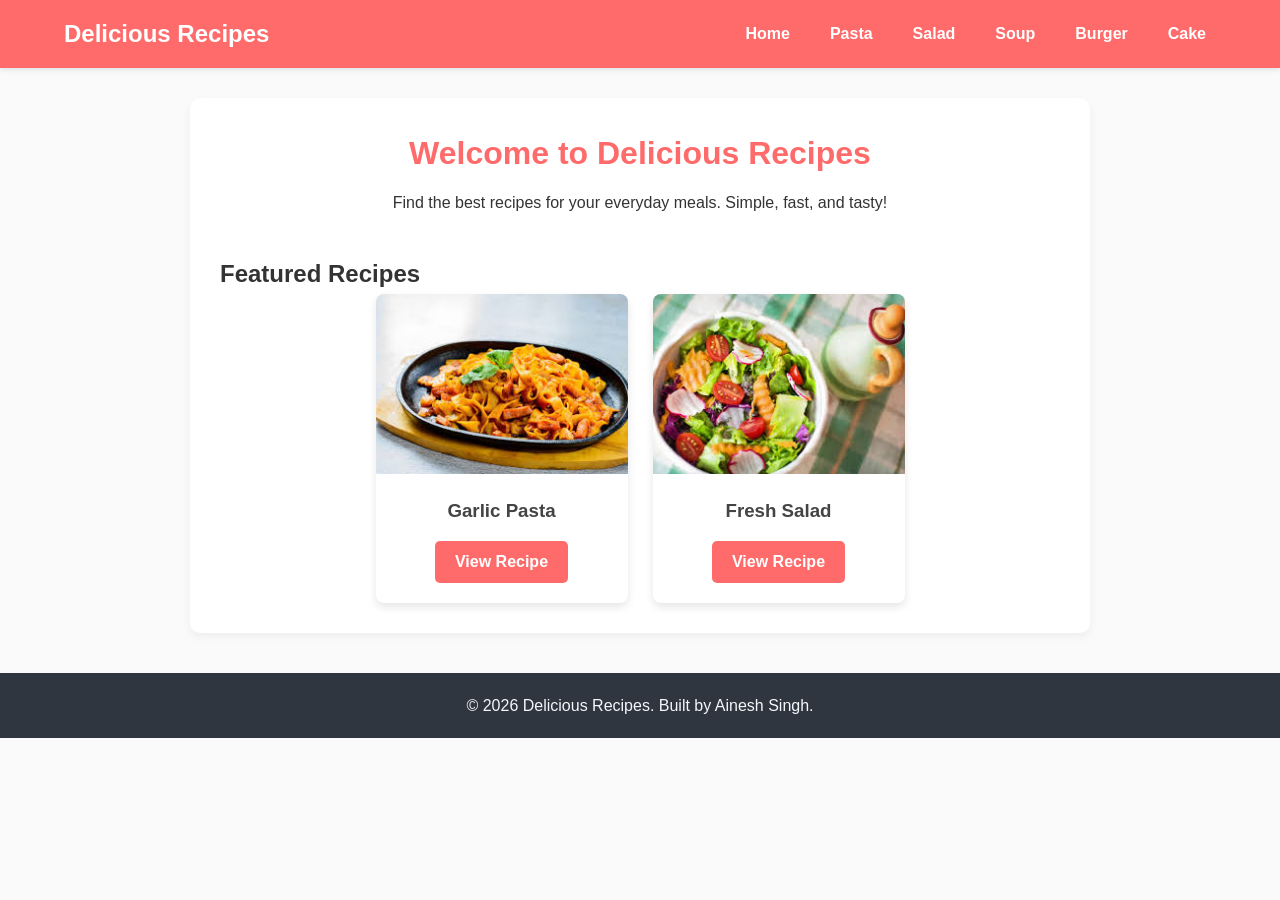
<file: index.html>
<!DOCTYPE html>
<html lang="en">
<head>
    <meta charset="UTF-8">
    <meta name="viewport" content="width=device-width, initial-scale=1.0">
    <title>Delicious Recipes</title>
    <link rel="stylesheet" href="css/styles.css">
</head>
<body>

    <nav class="navbar">
        <h2>Delicious Recipes</h2>
        <ul class="nav-links">
            <li><a href="index.html">Home</a></li>
            <li><a href="recipe1.html">Pasta</a></li>
            <li><a href="recipe2.html">Salad</a></li>
            <li><a href="recipe3.html">Soup</a></li>
            <li><a href="recipe4.html">Burger</a></li>
            <li><a href="recipe5.html">Cake</a></li>
        </ul>
    </nav>

    <div class="container">
        <div class="intro">
            <h1>Welcome to Delicious Recipes</h1>
            <p>Find the best recipes for your everyday meals. Simple, fast, and tasty!</p>
        </div>

        <h2>Featured Recipes</h2>
        <div class="recipe-grid">
            <div class="recipe-card">
                <img src="images/pasta.jpg" alt="Pasta">
                <h3>Garlic Pasta</h3>
                <a href="recipe1.html">View Recipe</a>
            </div>
            <div class="recipe-card">
                <img src="images/salad.jpg" alt="Salad">
                <h3>Fresh Salad</h3>
                <a href="recipe2.html">View Recipe</a>
            </div>
        </div>
    </div>

    <footer>
        <p>&copy; 2026 Delicious Recipes. Built by Ainesh Singh.</p>
    </footer>

</body>
</html>
</file>
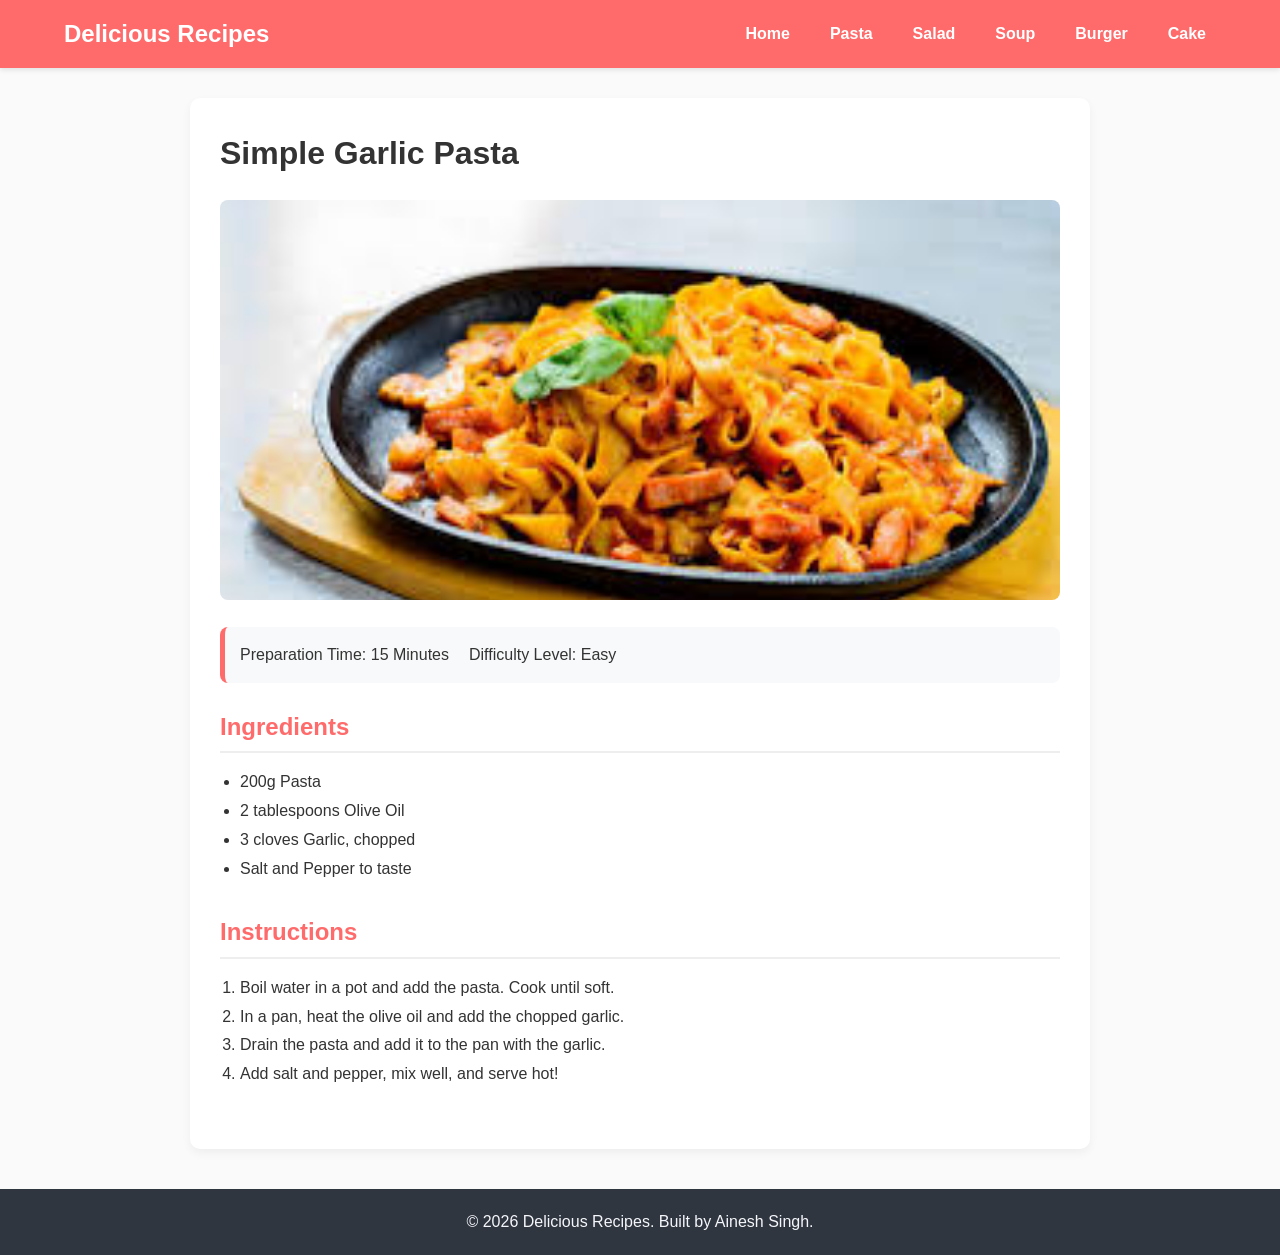
<file: recipe1.html>
<!DOCTYPE html>
<html lang="en">
<head>
    <meta charset="UTF-8">
    <meta name="viewport" content="width=device-width, initial-scale=1.0">
    <title>Garlic Pasta - Delicious Recipes</title>
    <link rel="stylesheet" href="css/styles.css">
</head>
<body>

    <nav class="navbar">
        <h2>Delicious Recipes</h2>
        <ul class="nav-links">
            <li><a href="index.html">Home</a></li>
            <li><a href="recipe1.html">Pasta</a></li>
            <li><a href="recipe2.html">Salad</a></li>
            <li><a href="recipe3.html">Soup</a></li>
            <li><a href="recipe4.html">Burger</a></li>
            <li><a href="recipe5.html">Cake</a></li>
        </ul>
    </nav>

    <div class="container">
        <h1>Simple Garlic Pasta</h1>
        <img src="images/pasta.jpg" alt="Garlic Pasta" class="recipe-image">

        <div class="recipe-meta">
            <p>Preparation Time: 15 Minutes</p>
            <p>Difficulty Level: Easy</p>
        </div>

        <div class="ingredients">
            <h2>Ingredients</h2>
            <ul>
                <li>200g Pasta</li>
                <li>2 tablespoons Olive Oil</li>
                <li>3 cloves Garlic, chopped</li>
                <li>Salt and Pepper to taste</li>
            </ul>
        </div>

        <div class="instructions">
            <h2>Instructions</h2>
            <ol>
                <li>Boil water in a pot and add the pasta. Cook until soft.</li>
                <li>In a pan, heat the olive oil and add the chopped garlic.</li>
                <li>Drain the pasta and add it to the pan with the garlic.</li>
                <li>Add salt and pepper, mix well, and serve hot!</li>
            </ol>
        </div>
    </div>

    <footer>
        <p>&copy; 2026 Delicious Recipes. Built by Ainesh Singh.</p>
    </footer>

</body>
</html>
</file>
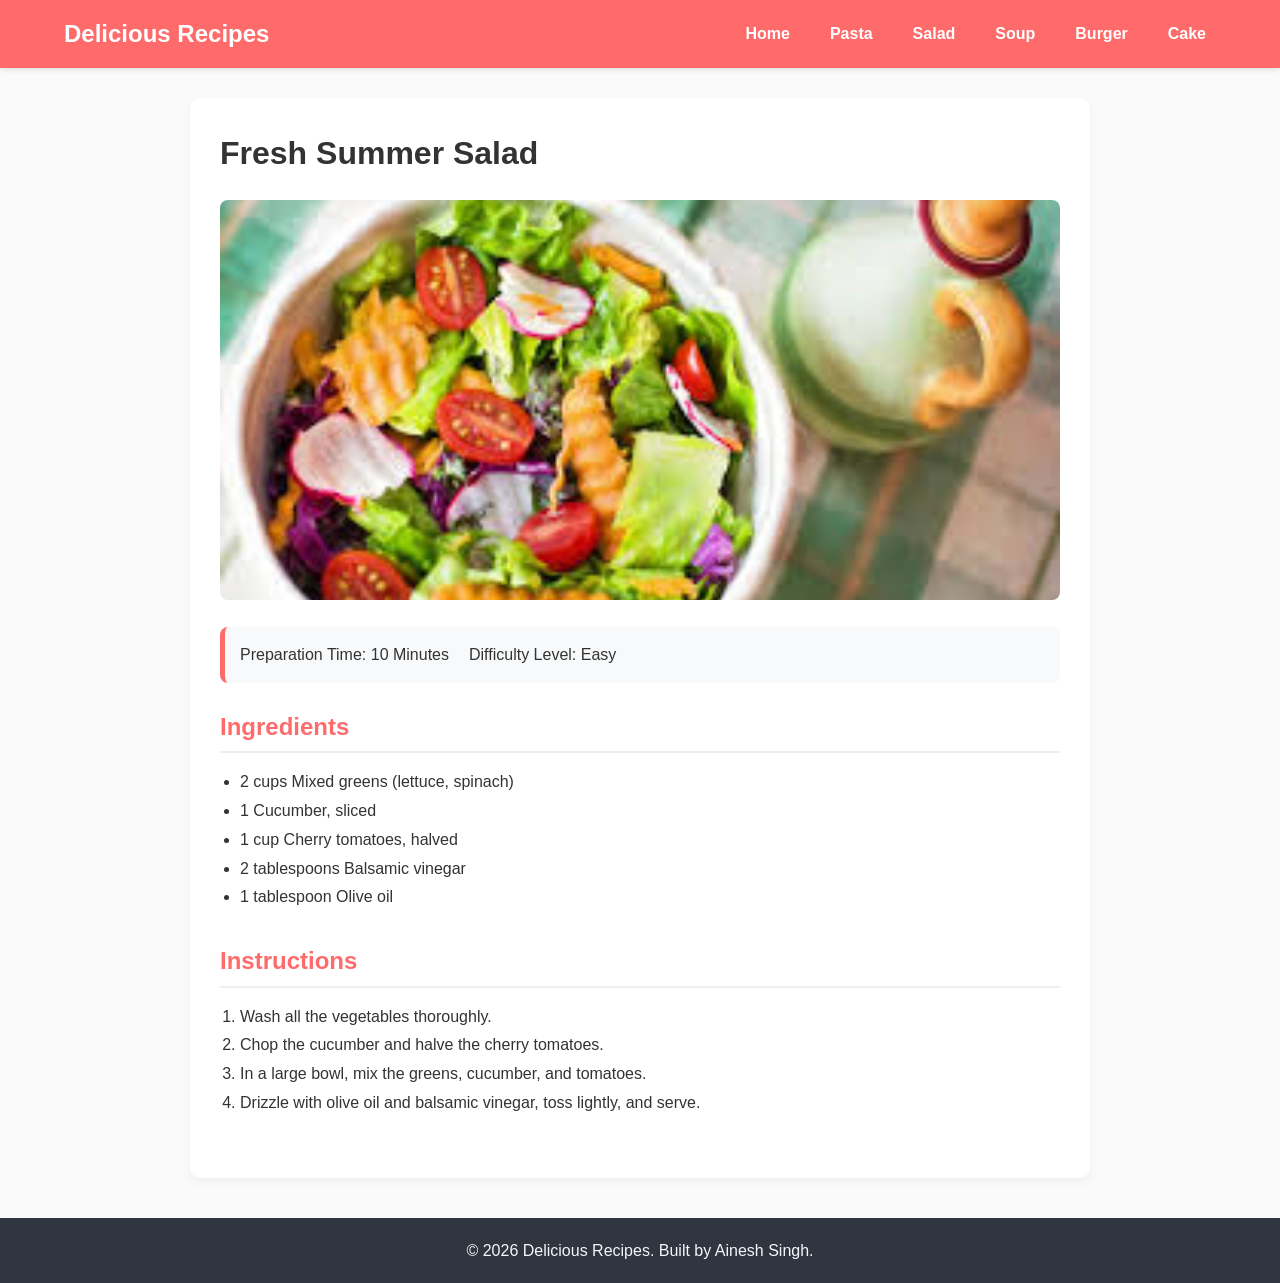
<file: recipe2.html>
<!DOCTYPE html>
<html lang="en">
<head>
    <meta charset="UTF-8">
    <meta name="viewport" content="width=device-width, initial-scale=1.0">
    <title>Fresh Salad - Delicious Recipes</title>
    <link rel="stylesheet" href="css/styles.css">
</head>
<body>

    <nav class="navbar">
        <h2>Delicious Recipes</h2>
        <ul class="nav-links">
            <li><a href="index.html">Home</a></li>
            <li><a href="recipe1.html">Pasta</a></li>
            <li><a href="recipe2.html">Salad</a></li>
            <li><a href="recipe3.html">Soup</a></li>
            <li><a href="recipe4.html">Burger</a></li>
            <li><a href="recipe5.html">Cake</a></li>
        </ul>
    </nav>

    <div class="container">
        <h1>Fresh Summer Salad</h1>
        <img src="images/salad.jpg" alt="Fresh Salad" class="recipe-image">

        <div class="recipe-meta">
            <p>Preparation Time: 10 Minutes</p>
            <p>Difficulty Level: Easy</p>
        </div>

        <div class="ingredients">
            <h2>Ingredients</h2>
            <ul>
                <li>2 cups Mixed greens (lettuce, spinach)</li>
                <li>1 Cucumber, sliced</li>
                <li>1 cup Cherry tomatoes, halved</li>
                <li>2 tablespoons Balsamic vinegar</li>
                <li>1 tablespoon Olive oil</li>
            </ul>
        </div>

        <div class="instructions">
            <h2>Instructions</h2>
            <ol>
                <li>Wash all the vegetables thoroughly.</li>
                <li>Chop the cucumber and halve the cherry tomatoes.</li>
                <li>In a large bowl, mix the greens, cucumber, and tomatoes.</li>
                <li>Drizzle with olive oil and balsamic vinegar, toss lightly, and serve.</li>
            </ol>
        </div>
    </div>

    <footer>
        <p>&copy; 2026 Delicious Recipes. Built by Ainesh Singh.</p>
    </footer>

</body>
</html>
</file>
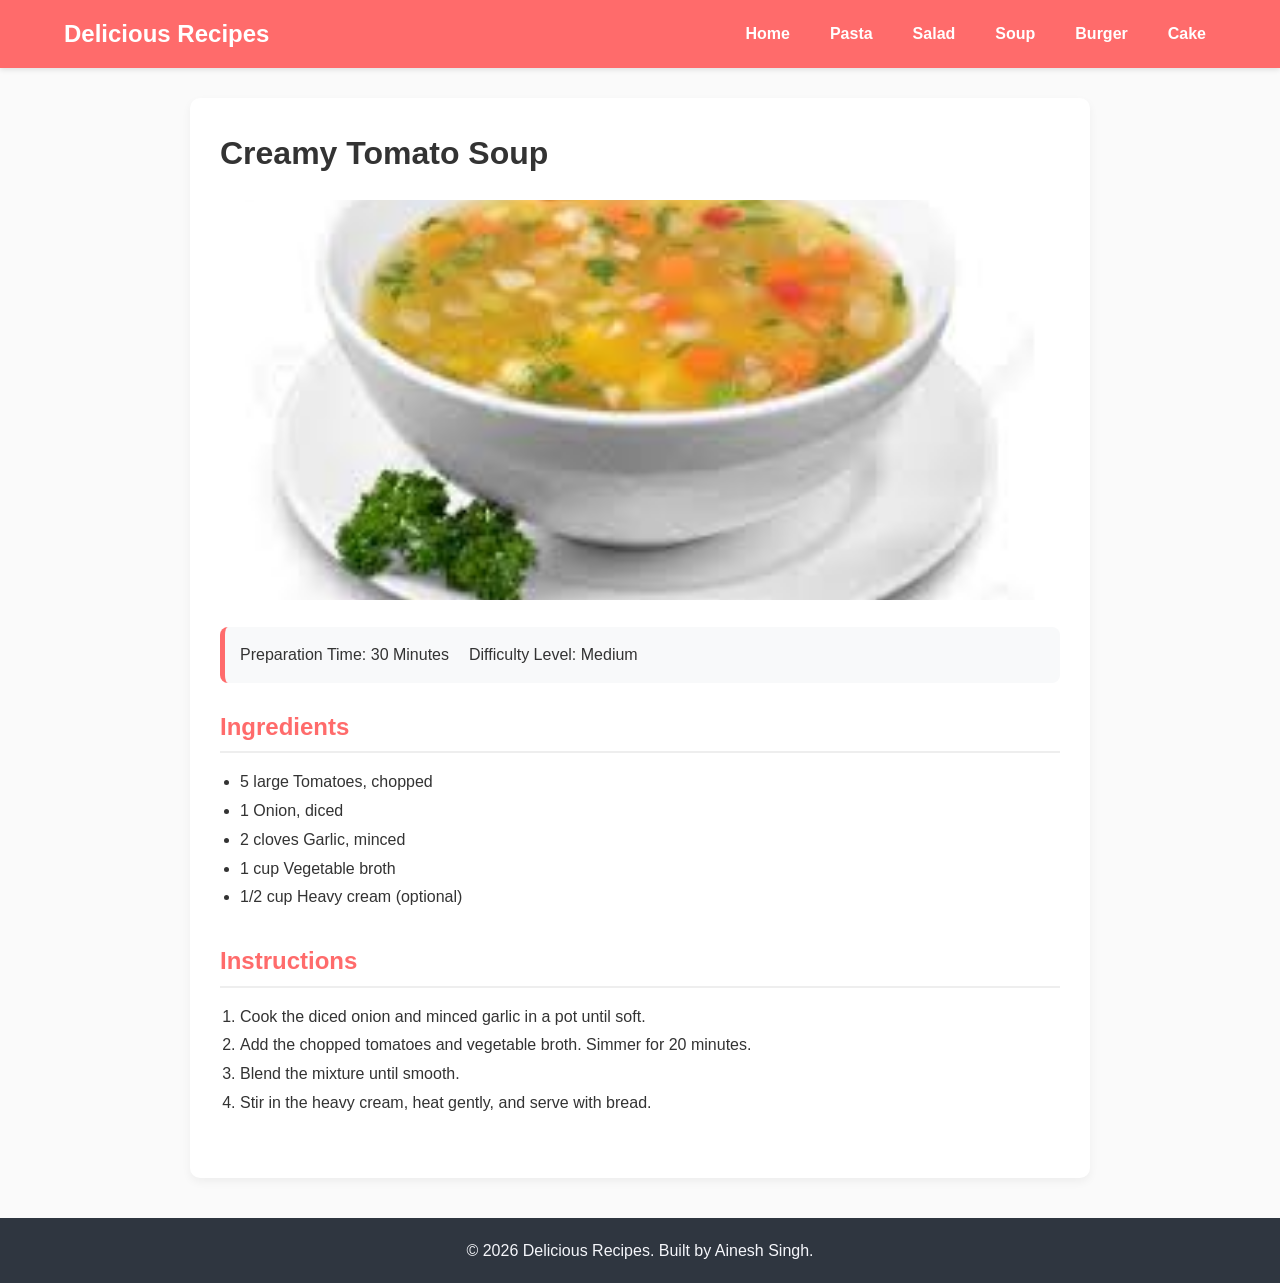
<file: recipe3.html>
<!DOCTYPE html>
<html lang="en">
<head>
    <meta charset="UTF-8">
    <meta name="viewport" content="width=device-width, initial-scale=1.0">
    <title>Tomato Soup - Delicious Recipes</title>
    <link rel="stylesheet" href="css/styles.css">
</head>
<body>

    <nav class="navbar">
        <h2>Delicious Recipes</h2>
        <ul class="nav-links">
            <li><a href="index.html">Home</a></li>
            <li><a href="recipe1.html">Pasta</a></li>
            <li><a href="recipe2.html">Salad</a></li>
            <li><a href="recipe3.html">Soup</a></li>
            <li><a href="recipe4.html">Burger</a></li>
            <li><a href="recipe5.html">Cake</a></li>
        </ul>
    </nav>

    <div class="container">
        <h1>Creamy Tomato Soup</h1>
        <img src="images/soup.jpg" alt="Tomato Soup" class="recipe-image">

        <div class="recipe-meta">
            <p>Preparation Time: 30 Minutes</p>
            <p>Difficulty Level: Medium</p>
        </div>

        <div class="ingredients">
            <h2>Ingredients</h2>
            <ul>
                <li>5 large Tomatoes, chopped</li>
                <li>1 Onion, diced</li>
                <li>2 cloves Garlic, minced</li>
                <li>1 cup Vegetable broth</li>
                <li>1/2 cup Heavy cream (optional)</li>
            </ul>
        </div>

        <div class="instructions">
            <h2>Instructions</h2>
            <ol>
                <li>Cook the diced onion and minced garlic in a pot until soft.</li>
                <li>Add the chopped tomatoes and vegetable broth. Simmer for 20 minutes.</li>
                <li>Blend the mixture until smooth.</li>
                <li>Stir in the heavy cream, heat gently, and serve with bread.</li>
            </ol>
        </div>
    </div>

    <footer>
        <p>&copy; 2026 Delicious Recipes. Built by Ainesh Singh.</p>
    </footer>

</body>
</html>
</file>
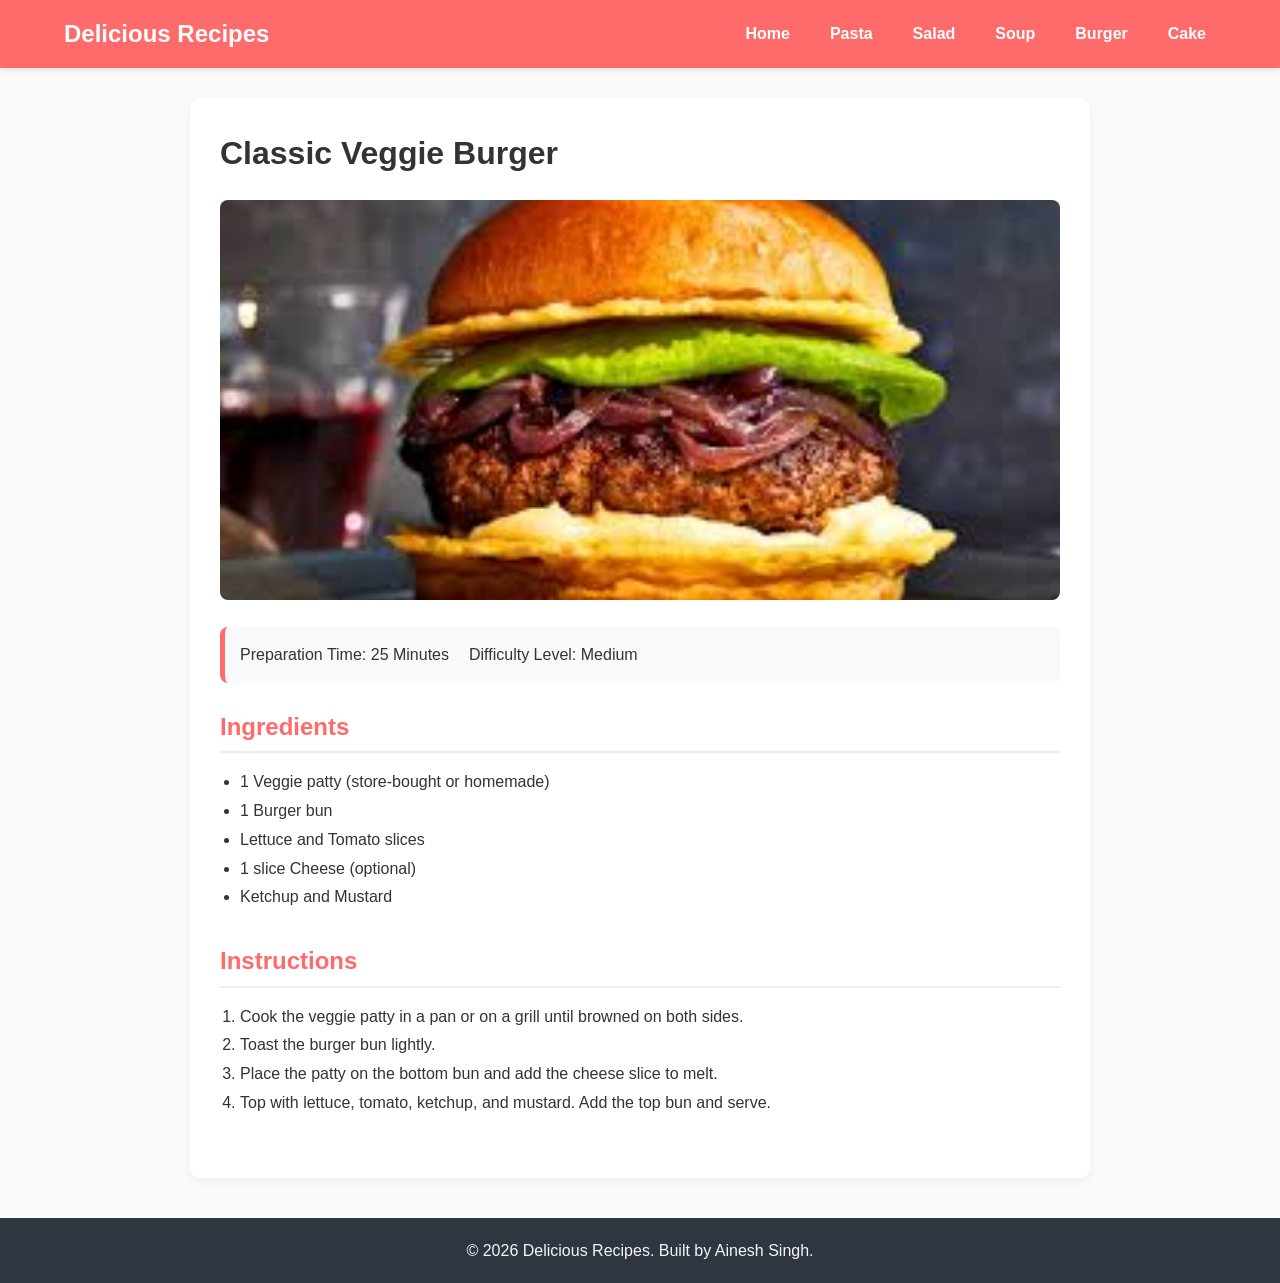
<file: recipe4.html>
<!DOCTYPE html>
<html lang="en">
<head>
    <meta charset="UTF-8">
    <meta name="viewport" content="width=device-width, initial-scale=1.0">
    <title>Veggie Burger - Delicious Recipes</title>
    <link rel="stylesheet" href="css/styles.css">
</head>
<body>

    <nav class="navbar">
        <h2>Delicious Recipes</h2>
        <ul class="nav-links">
            <li><a href="index.html">Home</a></li>
            <li><a href="recipe1.html">Pasta</a></li>
            <li><a href="recipe2.html">Salad</a></li>
            <li><a href="recipe3.html">Soup</a></li>
            <li><a href="recipe4.html">Burger</a></li>
            <li><a href="recipe5.html">Cake</a></li>
        </ul>
    </nav>

    <div class="container">
        <h1>Classic Veggie Burger</h1>
        <img src="images/burger.jpg" alt="Veggie Burger" class="recipe-image">

        <div class="recipe-meta">
            <p>Preparation Time: 25 Minutes</p>
            <p>Difficulty Level: Medium</p>
        </div>

        <div class="ingredients">
            <h2>Ingredients</h2>
            <ul>
                <li>1 Veggie patty (store-bought or homemade)</li>
                <li>1 Burger bun</li>
                <li>Lettuce and Tomato slices</li>
                <li>1 slice Cheese (optional)</li>
                <li>Ketchup and Mustard</li>
            </ul>
        </div>

        <div class="instructions">
            <h2>Instructions</h2>
            <ol>
                <li>Cook the veggie patty in a pan or on a grill until browned on both sides.</li>
                <li>Toast the burger bun lightly.</li>
                <li>Place the patty on the bottom bun and add the cheese slice to melt.</li>
                <li>Top with lettuce, tomato, ketchup, and mustard. Add the top bun and serve.</li>
            </ol>
        </div>
    </div>

    <footer>
        <p>&copy; 2026 Delicious Recipes. Built by Ainesh Singh.</p>
    </footer>

</body>
</html>
</file>
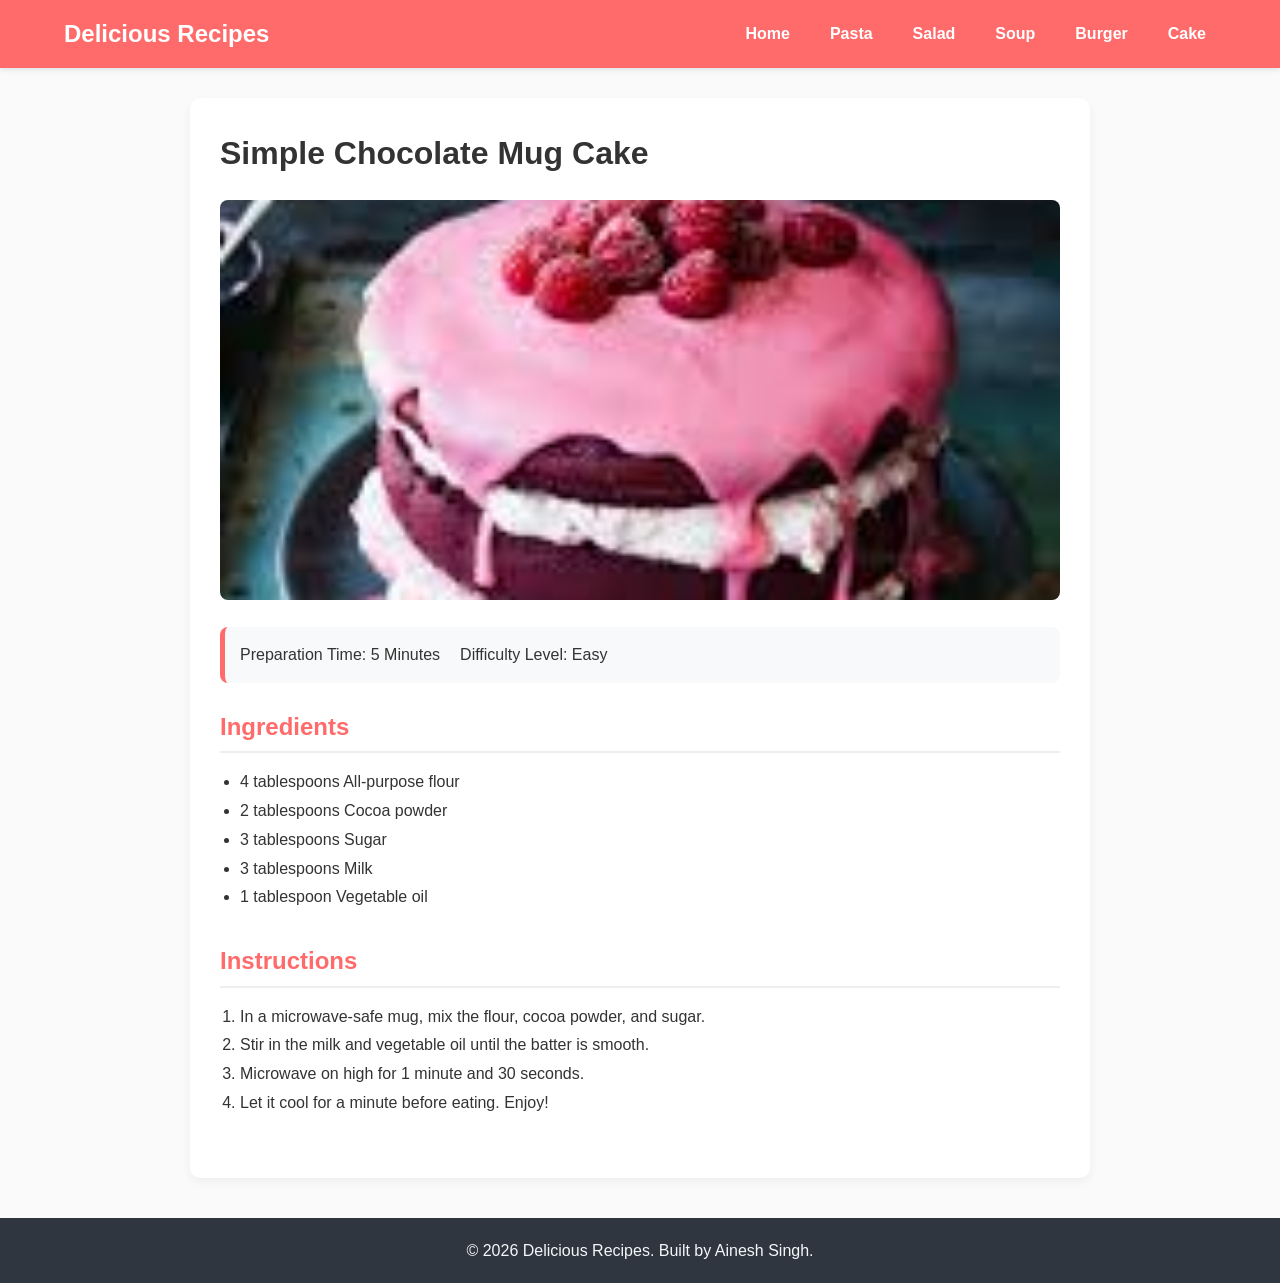
<file: recipe5.html>
<!DOCTYPE html>
<html lang="en">
<head>
    <meta charset="UTF-8">
    <meta name="viewport" content="width=device-width, initial-scale=1.0">
    <title>Chocolate Cake - Delicious Recipes</title>
    <link rel="stylesheet" href="css/styles.css">
</head>
<body>

    <nav class="navbar">
        <h2>Delicious Recipes</h2>
        <ul class="nav-links">
            <li><a href="index.html">Home</a></li>
            <li><a href="recipe1.html">Pasta</a></li>
            <li><a href="recipe2.html">Salad</a></li>
            <li><a href="recipe3.html">Soup</a></li>
            <li><a href="recipe4.html">Burger</a></li>
            <li><a href="recipe5.html">Cake</a></li>
        </ul>
    </nav>

    <div class="container">
        <h1>Simple Chocolate Mug Cake</h1>
        <img src="images/cake.jpg" alt="Chocolate Cake" class="recipe-image">

        <div class="recipe-meta">
            <p>Preparation Time: 5 Minutes</p>
            <p>Difficulty Level: Easy</p>
        </div>

        <div class="ingredients">
            <h2>Ingredients</h2>
            <ul>
                <li>4 tablespoons All-purpose flour</li>
                <li>2 tablespoons Cocoa powder</li>
                <li>3 tablespoons Sugar</li>
                <li>3 tablespoons Milk</li>
                <li>1 tablespoon Vegetable oil</li>
            </ul>
        </div>

        <div class="instructions">
            <h2>Instructions</h2>
            <ol>
                <li>In a microwave-safe mug, mix the flour, cocoa powder, and sugar.</li>
                <li>Stir in the milk and vegetable oil until the batter is smooth.</li>
                <li>Microwave on high for 1 minute and 30 seconds.</li>
                <li>Let it cool for a minute before eating. Enjoy!</li>
            </ol>
        </div>
    </div>

    <footer>
        <p>&copy; 2026 Delicious Recipes. Built by Ainesh Singh.</p>
    </footer>

</body>
</html>
</file>
<file: css/styles.css>
* {
    margin: 0;
    padding: 0;
    box-sizing: border-box;
}


body {
    font-family: 'Segoe UI', Tahoma, Geneva, Verdana, sans-serif;
    line-height: 1.6;
    background-color: #fafafa;
    color: #333;
}


.navbar {
    display: flex;
    justify-content: space-between;
    align-items: center;
    background-color: #ff6b6b; 
    padding: 15px 5%; 
    color: white;
    box-shadow: 0 2px 5px rgba(0,0,0,0.1); 
}

.nav-links {
    list-style: none;
    display: flex;
    gap: 20px;
}

.nav-links a {
    color: white;
    text-decoration: none;
    font-weight: bold;
    padding: 5px 10px;
    border-radius: 4px;
    transition: background-color 0.3s ease; 
}


.nav-links a:hover {
    background-color: rgba(255, 255, 255, 0.2);
}

.container {
    max-width: 900px;
    margin: 30px auto;
    padding: 30px;
    background-color: white;
    border-radius: 10px;
    box-shadow: 0 4px 10px rgba(0,0,0,0.05); 
}


.intro {
    text-align: center;
    margin-bottom: 40px;
}

.intro h1 {
    color: #ff6b6b;
    margin-bottom: 10px;
}


.recipe-grid {
    display: flex;
    gap: 25px;
    justify-content: center;
    flex-wrap: wrap; 
}

.recipe-card {
    background: white;
    border-radius: 8px; 
    width: 30%;
    min-width: 250px;
    text-align: center;
    padding-bottom: 20px;
    box-shadow: 0 4px 8px rgba(0,0,0,0.1); 
    overflow: hidden; 
    transition: transform 0.3s ease, box-shadow 0.3s ease; 
}


.recipe-card:hover {
    transform: translateY(-5px); 
    box-shadow: 0 8px 16px rgba(0,0,0,0.15); 
}

.recipe-card img {
    width: 100%;
    height: 180px;
    object-fit: cover; 
    margin-bottom: 15px;
}

.recipe-card h3 {
    margin-bottom: 15px;
    color: #444;
}


.recipe-card a {
    display: inline-block;
    background-color: #ff6b6b;
    color: white;
    text-decoration: none;
    padding: 8px 20px;
    border-radius: 5px;
    font-weight: bold;
    transition: background-color 0.3s ease;
}

.recipe-card a:hover {
    background-color: #ff4757;
}


.recipe-image {
    width: 100%;
    max-height: 400px;
    object-fit: cover;
    border-radius: 8px;
    margin: 20px 0;
}

.recipe-meta {
    display: flex;
    gap: 20px;
    background-color: #f8f9fa;
    padding: 15px;
    border-radius: 8px;
    margin-bottom: 25px;
    border-left: 5px solid #ff6b6b;
}

.ingredients, .instructions {
    margin-bottom: 30px;
}

.ingredients h2, .instructions h2 {
    color: #ff6b6b;
    margin-bottom: 15px;
    border-bottom: 2px solid #eee; 
    padding-bottom: 5px;
}

ul, ol {
    margin-left: 20px;
    line-height: 1.8;
}


footer {
    text-align: center;
    padding: 20px;
    background-color: #2f3640;
    color: #f5f6fa;
    margin-top: 40px;
}

@media (max-width: 768px) {
    .navbar {
        flex-direction: column;
        gap: 15px;
    }
    .nav-links {
        flex-wrap: wrap;
        justify-content: center;
    }
    .recipe-card {
        width: 100%; 
    }
    .recipe-meta {
        flex-direction: column;
        gap: 5px;
    }
}
</file>
